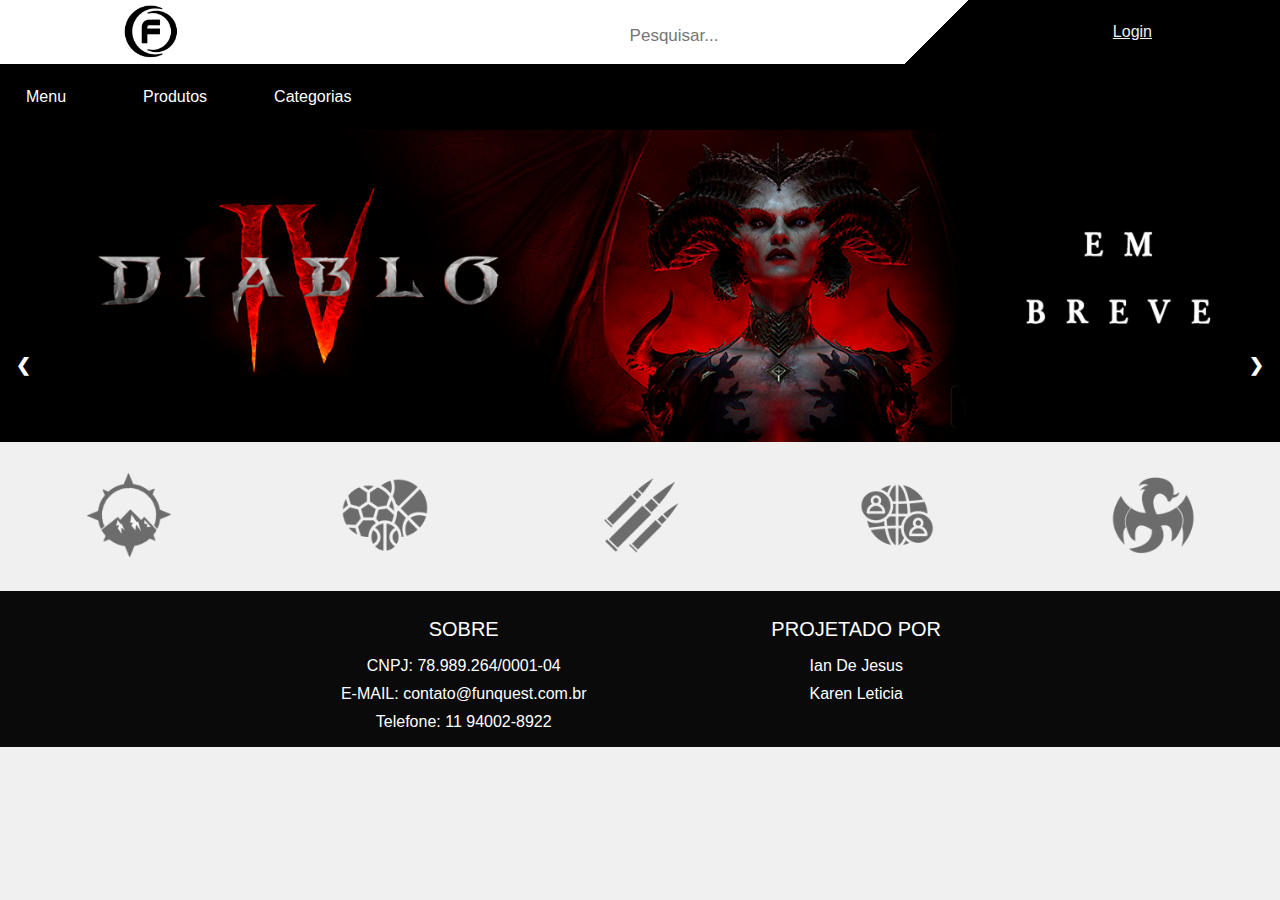
<file: webstoreDSM-main/index.html>
<!DOCTYPE html>
<html lang="PT-BR">
    <head>
        <title>T2 - FunQuest</title>
        <meta charset="UTF-8">
        <meta name="viewport" content="width=device-width", initial-scale="1">
        <link rel="stylesheet" href="CSS/index.css">
        <script src="JS/script.js"></script>
    </head>

    <body>
        <header class="header row">
            <div class="logo">
              <a href="index.html">
              <img src="img/funquest logo2.png">
              </a>
            </div>
            <input type="text" class="search-bar" placeholder="Pesquisar...">
            <div class="user">
             <a class="login" href="signin.html">Login</a>
            </div> 
        </header>

        <div class="top-nav">
            <nav class="navbar">
                <a href="index.html">Menu</a>
                <a href="produtos.html">Produtos</a>  
                <div class="dropdown">
                    <button onclick="myFunction()" class="dropbtn">Categorias</button>
                    <div id="myDropdown" class="dropdown-content">
                        <a href="adventure.html">Aventura</a>
                        <a href="esportes.html">Esportes</a>
                        <a href="fps.html">FPS</a>
                        <a href="mmo.html">MMO</a>
                        <a href="rpg.html">RPG</a>
                    </div>
                </div>
            </nav>
        </div>
        

        <div class="slideshow-container">


          <div class="mySlides fade">
            <img class="top-img" src="img/diablo.jpg" style="width:100%" alt="Counter Strike 2">
          </div>
          
          <div class="mySlides fade" style="display: none;">
            <img class="top-img" src="img/rdr2.jpg" style="width:100%" alt="Dota 2">
          </div>
          
          <div class="mySlides fade" style="display: none;">
            <img class="top-img" src="img/esportecapa.jpg" style="width:100%" alt="FC24">
          </div>

          <div class="mySlides fade" style="display: none;">
              <img class="top-img" src="img/fpscapa.jpg" style="width:100%" alt="Nier: Automata">
          </div>

          <div class="mySlides fade" style="display: none;">
              <img class="top-img" src="img/mmocapa.jpg" style="width:100%" alt="Nier: Automata">
          </div>
          
            <div class="mySlides fade" style="display: none;">
              <img class="top-img" src="img/rpgcapa.jpg" style="width:100%" alt="Nier: Automata">
            </div>  

          <div>
          <a class="prev" onclick="plusSlides(-1)">❮</a>
          <a class="next" onclick="plusSlides(1)">❯</a>
          
          </div>
          <br>
          
  


      <div class="bottombar">
            <a class="iconeimg" href="adventure.html">
            <img class="iconespace" src="img/adventure2.png">
            </a>

            <a class="iconeimg" href="esportes.html">
            <img class="iconespace" src="img/Esporte2.png">
            </a>

            <a class="iconeimg" href="fps.html">
            <img class="iconespace" src="img/FPS3.png">
            </a>

            <a class="iconeimg"  href="mmo.html">
            <img class="iconespace" src="img/MMO.png">
            </a>

            <a class="iconeimg" href="rpg.html">
            <img class="iconespace" src="img/RPG3.png">
            </a>
      </div>
      <footer>
        <div class="container-footer">
          <div class="row-footer">

            <div class="footer-col">
              <h4>Sobre</h4>
              <ul>
                <li>
                  CNPJ: 78.989.264/0001-04
                </li>
                <li>
                  E-MAIL: contato@funquest.com.br
                </li>
                <li>
                  Telefone: 11 94002-8922
                </li>
              </ul>
            </div>
            
            <div class="footer-col">
              <h4>projetado por</h4>
              <ul>
                <li>
                  <a href="#">Ian de Jesus</a>
                </li>
                <li>
                  <a href="https://www.linkedin.com/in/karen-leticia/">Karen Leticia</a>
                </li>
              </ul>
            </div>
        </div>
      </footer>

    </body>
</html>
</file>
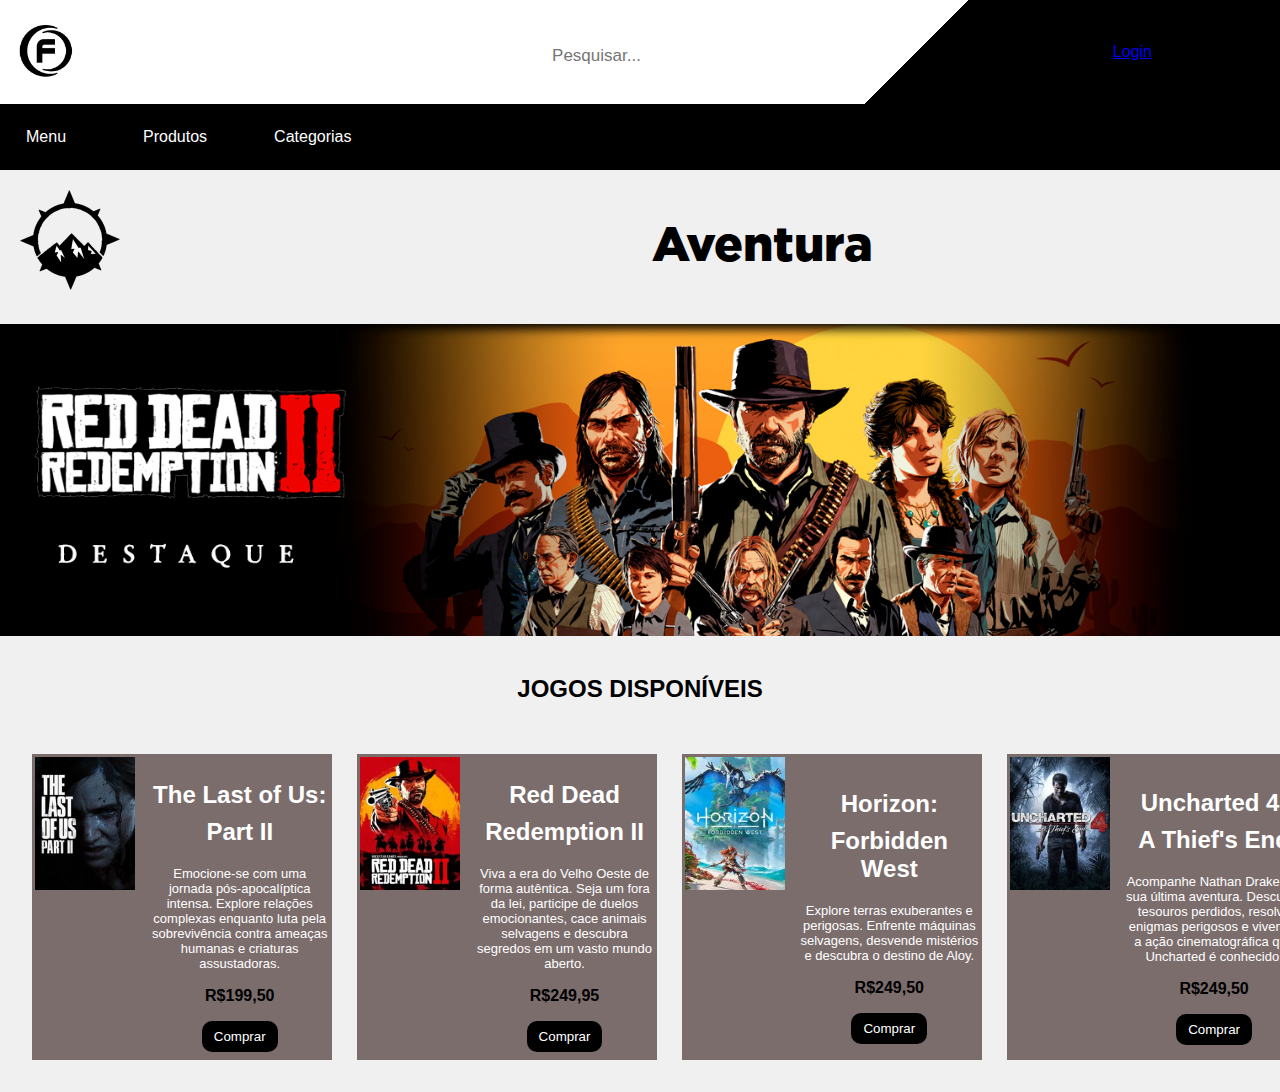
<file: webstoreDSM-main/adventure.html>
<!DOCTYPE html>
<html lang="PT-BR">
    <head>
        <title>T2 - FunQuest</title>
        <meta charset="UTF-8">
        <meta name="viewport" content="width=device-width", initial-scale="1">
        <link rel="stylesheet" href="CSS/category.css">
        <script src="JS/script.js"></script>
    </head>

    <body>
        <header class="header row">
            <div class="logo">
                <a href="index.html">
                    <img src="img/funquest logo2.png">
                    </a>
            </div>
            <input type="text" class="search-bar" placeholder="Pesquisar...">
            <div class="user">
                <a class="login" href="signin.html">Login</a>
               </div>
        </header>

        <div class="top-nav">
            <nav class="navbar">
                <a href="index.html">Menu</a>
                <a href="produtos.html">Produtos</a>
                <div class="dropdown">
                    <button onclick="myFunction()" class="dropbtn">Categorias</button>
                    <div id="myDropdown" class="dropdown-content">
                        <a href="adventure.html">Aventura</a>
                        <a href="esportes.html">Esportes</a>
                        <a href="fps.html">FPS</a>
                        <a href="mmo.html">MMO</a>
                        <a href="rpg.html">RPG</a>
                    </div>
                </div>
            </nav>
        </div>

        
        <div class="icon-bar">
            <div class="game2">
                <img class="icon-adventure" src="img/adventure2.png">
            </div>
            <p class="adv-text">Aventura</p>
        </div>
        
        <img class="draft" src="img/rdr2.jpg">

           
        <div class="contrast">
            <h2>JOGOS DISPONÍVEIS</h2>
            <br>
            <div class="container">
                <div class="item">
                    <div class="item-box">
                        <img class="game-img" src="img/tlou.jpg" alt="The Last of Us: Part II">
                            <div class="content">
                                <h2 class="margem">The Last of Us:</h2>
                                <h2>Part II</h2>
                                <p class="description">Emocione-se com uma jornada pós-apocalíptica intensa. Explore relações complexas enquanto luta pela sobrevivência contra ameaças humanas e criaturas assustadoras.</p>
                                <p class="price">R$199,50</p>
                                <button class="buy-button">Comprar</button>
                            </div>
                    </div>
                </div>
                <div class="item">
                    <div class="item-box">
                     <img class="game-img" src="img/rdr-2.jpg" alt="Red Dead Redemption 2">
                        <div class="content">
                            <h2 class="margem">Red Dead</h2>
                            <h2>Redemption II</h2>
                            <p class="description">Viva a era do Velho Oeste de forma autêntica. Seja um fora da lei, participe de duelos emocionantes, cace animais selvagens e descubra segredos em um vasto mundo aberto.</p>
                            <p class="price">R$249,95</p>
                            <button class="buy-button">Comprar</button>
                        </div>
                     </div>
                </div>
                <div class="item">
                    <div class="item-box">
                        <img class="game-img" src="img/horizon.jpg" alt="Horizon: Forbidden West">
                        <div class="content">
                            <h2 class="margem">Horizon:</h2>
                            <h2>Forbidden West</h2>
                            <p class="description">Explore terras exuberantes e perigosas. Enfrente máquinas selvagens, desvende mistérios e descubra o destino de Aloy.</p>
                            <p class="price">R$249,50</p>
                            <button class="buy-button">Comprar</button>
                        </div>
                    </div>
                </div>
                <div class="item">
                    <div class="item-box">
                        <img class="game-img" src="img/uncharted4.jpg" alt="Uncharted 4">
                            <div class="content">
                            <h2 class="margem">Uncharted 4:</h2>
                            <h2>A Thief's End</h2>
                            <p class="description">Acompanhe Nathan Drake em sua última aventura. Descubra tesouros perdidos, resolva enigmas perigosos e vivencie a ação cinematográfica que Uncharted é conhecido.</p>
                            <p class="price">R$249,50</p>
                            <button class="buy-button">Comprar</button>
                        </div>
                    </div>
                </div>    
                <div class="item">
                    <div class="item-box">
                        <img class="game-img" src="img/tombraider.jpg" alt="Shadow of the Tomb Raider">
                        <div class="content">
                            <h2 class="margem">Shadow of the</h2>
                            <h2>Tomb Raider</h2>
                            <p class="description">Junte-se a Lara Croft em sua jornada mais sombria. Explore tumbas perigosas, desvende segredos antigos e torne-se a sobrevivente definitiva nesta emocionante aventura.</p>
                            <p class="price">R$199,50</p>
                            <button class="buy-button">Comprar</button>
                        </div>
                    </div>
                </div>
        </div>
        
    </body>

</html>
</file>
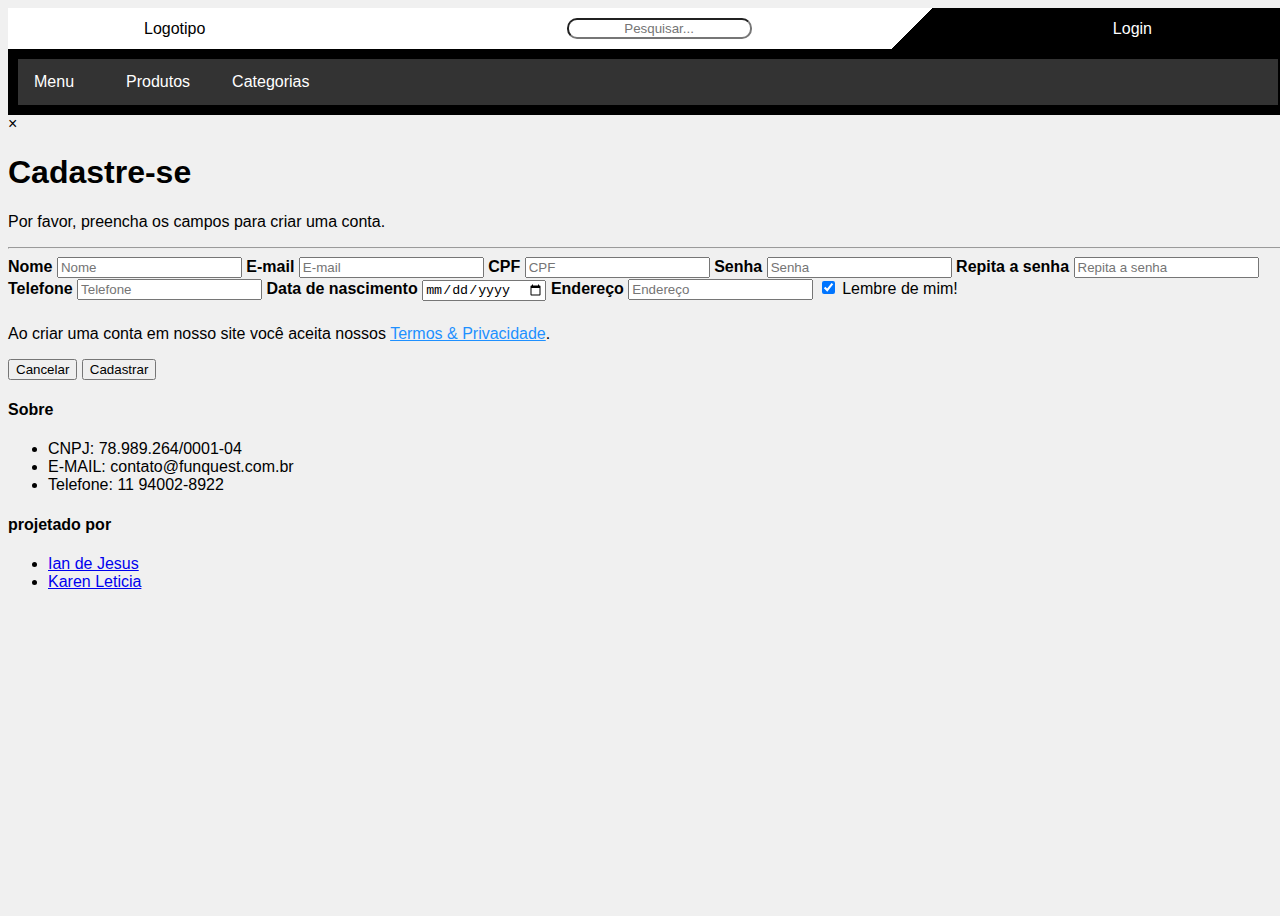
<file: webstoreDSM-main/cadastro.html>
<!DOCTYPE html>
<html lang="PT-BR">
    <head>
        <title>Cadastre-se</title>
        <meta charset="UTF-8">
        <meta name="viewport" content="width=device-width", initial-scale="1">
        <link rel="stylesheet" href="CSS/cadastro.css">
        <script src="JS/script.js"></script>
    </head>

    <body>
        <header class="header row">
            <div class="logo">Logotipo</div>
            <input type="text" class="search-bar" placeholder="Pesquisar...">
            <div class="user">Login</div> 
        </header>

        <div class="top-nav">
            <nav class="navbar">
                <a href="index.html">Menu</a>
                <a href="produtos.html">Produtos</a>
                <div class="dropdown">
                    <button onclick="myFunction()" class="dropbtn">Categorias</button>
                    <div id="myDropdown" class="dropdown-content">
                      <a href="adventure.html">Aventura</a>
                      <a href="esportes.html">Esportes</a>
                      <a href="fps.html">FPS</a>
                      <a href="mmo.html">MMO</a>
                      <a href="rpg.html">RPG</a>
                    </div>
                </div>
            </nav>
        </div>
        <div id="id01" class="modal">
          <span onclick="document.getElementById('id01').style.display='none'" class="close" title="Close Modal">&times;</span>
          <form class="modal-content" action="/action_page.php">
            <div class="container">
              <h1>Cadastre-se</h1>
              <p>Por favor, preencha os campos para criar uma conta.</p>
              <hr>
        
              <input type="hidden" name="action" value="register">
        
              <label for="nome"><b>Nome</b></label>
              <input type="text" placeholder="Nome" name="nome" required>
        
              <label for="email"><b>E-mail</b></label>
              <input type="email" placeholder="E-mail" name="email" required>
        
              <label for="cpf"><b>CPF</b></label>
              <input type="text" placeholder="CPF" name="cpf" required>
        
              <label for="senha"><b>Senha</b></label>
              <input type="password" placeholder="Senha" name="senha" required>
        
              <label for="senha-confirmacao"><b>Repita a senha</b></label>
              <input type="password" placeholder="Repita a senha" name="senha-confirmacao" required>
        
              <label for="telefone"><b>Telefone</b></label>
              <input type="tel" placeholder="Telefone" name="telefone" required>
        
              <label for="data-nascimento"><b>Data de nascimento</b></label>
              <input type="date" placeholder="Data de nascimento" name="data-nascimento">
        
              <label for="endereco"><b>Endereço</b></label>
              <input type="text" placeholder="Endereço" name="endereco">
        
              <label>
                <input type="checkbox" checked="checked" name="remember" style="margin-bottom:15px"> Lembre de mim!
              </label>
        
              <p>Ao criar uma conta em nosso site você aceita nossos <a href="#" style="color:dodgerblue">Termos & Privacidade</a>.</p>
        
              <div class="clearfix">
                <button type="button" onclick="document.getElementById('id01').style.display='none'" class="cancelbtn">Cancelar</button>
                <button type="submit" class="signupbtn">Cadastrar</button>
              </div>
            </div>
          </form>
        </div>
        <footer>
          <div class="container-footer">
            <div class="row-footer">
  
              <div class="footer-col">
                <h4>Sobre</h4>
                <ul>
                  <li>
                    CNPJ: 78.989.264/0001-04
                  </li>
                  <li>
                    E-MAIL: contato@funquest.com.br
                  </li>
                  <li>
                    Telefone: 11 94002-8922
                  </li>
                </ul>
              </div>
              
              <div class="footer-col">
                <h4>projetado por</h4>
                <ul>
                  <li>
                    <a href="#">Ian de Jesus</a>
                  </li>
                  <li>
                    <a href="https://www.linkedin.com/in/karen-leticia/">Karen Leticia</a>
                  </li>
                </ul>
              </div>
          </div>
        </footer>


    </body>
</html>
</file>
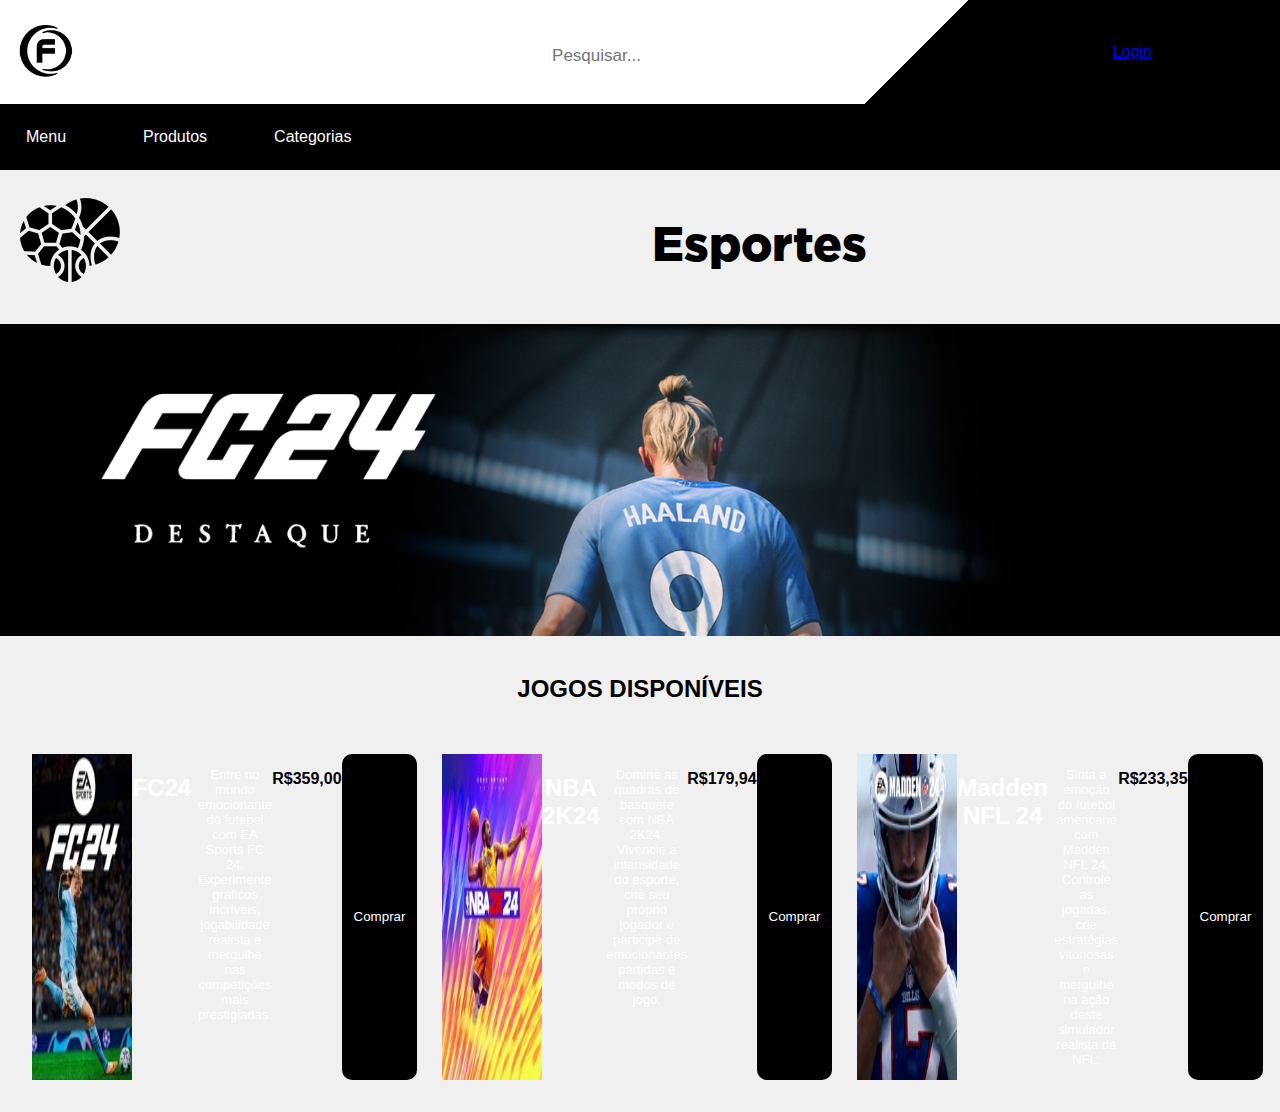
<file: webstoreDSM-main/esportes.html>
<!DOCTYPE html>
<html lang="PT-BR">
    <head>
        <title>T2 - FunQuest</title>
        <meta charset="UTF-8">
        <meta name="viewport" content="width=device-width", initial-scale="1">
        <link rel="stylesheet" href="CSS/category.css">
        <script src="JS/script.js"></script>
    </head>

    <body>
        <header class="header row">
            <div class="logo">
                <a href="index.html">
                    <img src="img/funquest logo2.png">
                    </a>
            </div>
            <input type="text" class="search-bar" placeholder="Pesquisar...">
            <div class="user">
                <a class="login" href="signin.html">Login</a>
               </div>
        </header>

        <div class="top-nav">
            <nav class="navbar">
                <a href="index.html">Menu</a>
                <a href="produtos.html">Produtos</a>
                <div class="dropdown">
                    <button onclick="myFunction()" class="dropbtn">Categorias</button>
                    <div id="myDropdown" class="dropdown-content">
                        <a href="adventure.html">Aventura</a>
                        <a href="esportes.html">Esportes</a>
                        <a href="fps.html">FPS</a>
                        <a href="mmo.html">MMO</a>
                        <a href="rpg.html">RPG</a>
                    </div>
                </div>
            </nav>
        </div>

        
        <div class="icon-bar">
            <div class="game2">
                <img class="icon-adventure" src="img/Esporte2.png">
            </div>
            <p class="adv-text">Esportes</p>
        </div>
        
        <img class="draft" src="img/esportecapa.jpg" alt="FC24">

           
        <div class="contrast">
            <h2>JOGOS DISPONÍVEIS</h2>
            <br>
            <div class="container">
                <div class="item">
                  <img src="img/dc24-buy.jpg" alt="EA Sports FC 24">
                  <h2 class="margem">FC24</h2>
                  <h2 class="invisible">.</h2>
                  <p class="description">Entre no mundo emocionante do futebol com EA Sports FC 24. Experimente gráficos incríveis, jogabilidade realista e mergulhe nas competições mais prestigiadas.</p>
                  <p class="price">R$359,00</p>
                  <button class="buy-button">Comprar</button>
                </div>
              
                <div class="item">
                  <img src="img/nba2k24.jpg" alt="NBA 2K24">
                  <h2 class="margem">NBA 2K24</h2>
                  <h2 class="invisible">.</h2>
                  <p class="description">Domine as quadras de basquete com NBA 2K24. Vivencie a intensidade do esporte, crie seu próprio jogador e participe de emocionantes partidas e modos de jogo.</p>
                  <p class="price">R$179,94</p>
                  <button class="buy-button">Comprar</button>
                </div>
              
                <div class="item">
                  <img src="img/NFL.jpg" alt="Madden NFL 24">
                  <h2 class="margem">Madden NFL 24</h2>
                  <h2 class="invisible">.</h2>
                  <p class="description">Sinta a emoção do futebol americano com Madden NFL 24. Controle as jogadas, crie estratégias vitoriosas e mergulhe na ação deste simulador realista da NFL.</p>
                  <p class="price">R$233,35</p>
                  <button class="buy-button">Comprar</button>
                </div>
              
                <div class="item">
                  <img src="img/f12023.jpg" alt="Fórmula 1: 2023">
                  <h2 class="margem">F1 2023</h2>
                  <h2 class="invisible">.</h2>
                  <p class="description">Acelere para a glória nas pistas de Fórmula 1: 2023. Experimente a velocidade, a tecnologia avançada dos carros e a competição feroz nesta simulação de corrida emocionante.</p>
                  <p class="price">R$359,00</p>
                  <button class="buy-button">Comprar</button>
                </div>

                <div class="item">
                    <img src="img/wwe.jpg" alt="WWE 2023">
                    <h2 class="margem">WWE 2023</h2>
                    <h2 class="invisible">.</h2>
                    <p class="description">Entre no ringue com WWE 2023. Viva a intensidade da luta livre profissional, crie seu próprio lutador e participe de eventos espetaculares repletos de ação.</p>
                    <p class="price">R$174,95</p>
                    <button class="buy-button">Comprar</button>
                  </div>
            </div>
        </div>
        

    </body>

</html>
</file>
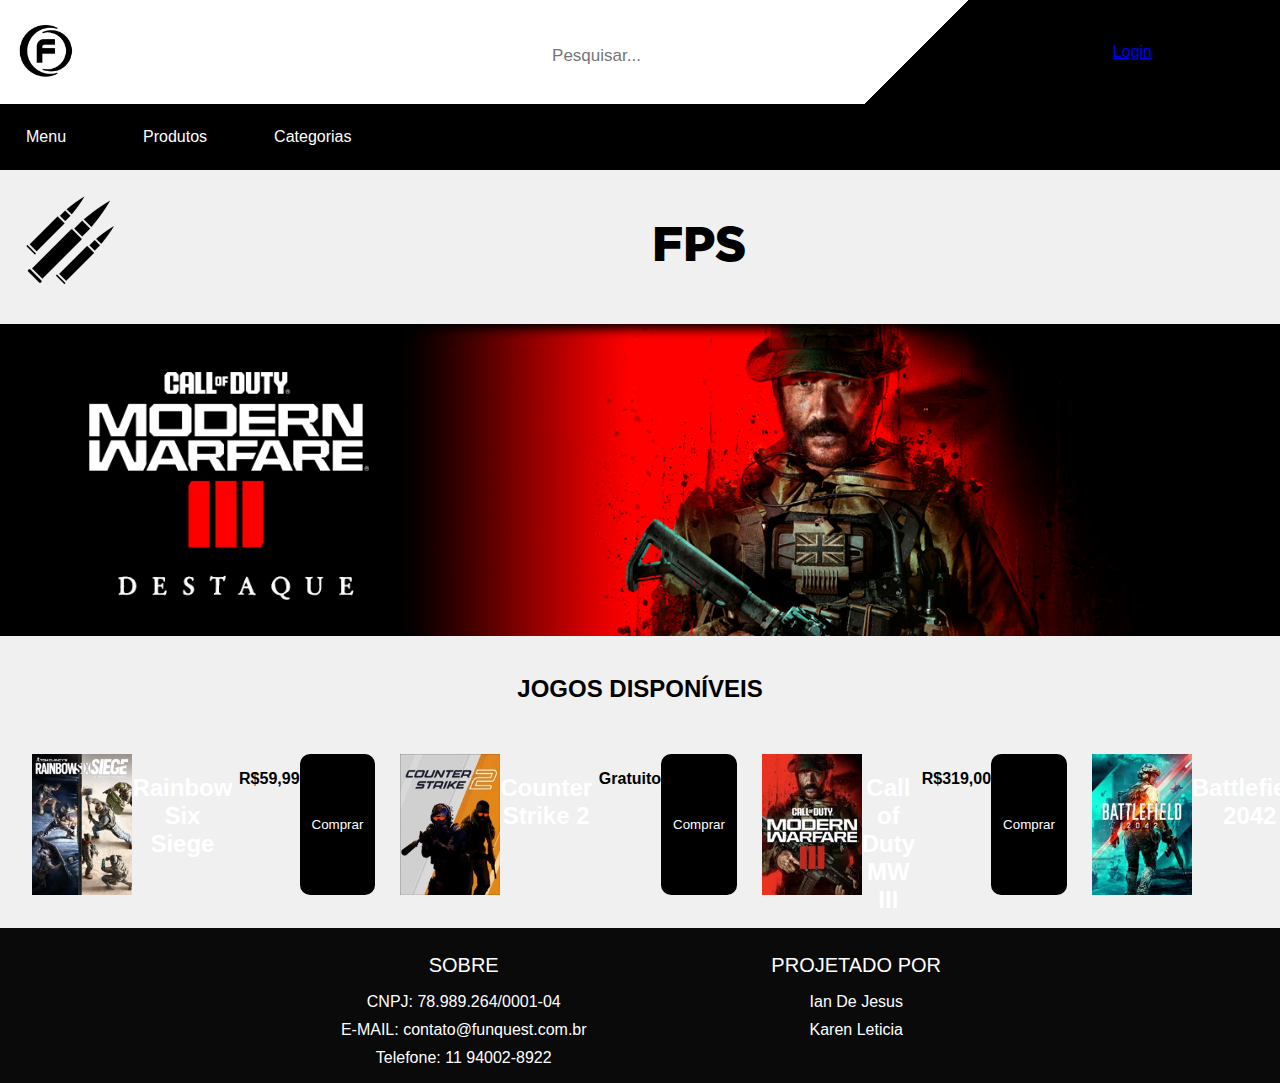
<file: webstoreDSM-main/fps.html>
<!DOCTYPE html>
<html lang="PT-BR">
    <head>
        <title>T2 - FunQuest</title>
        <meta charset="UTF-8">
        <meta name="viewport" content="width=device-width", initial-scale="1">
        <link rel="stylesheet" href="CSS/category.css">
        <script src="JS/script.js"></script>
    </head>

    <body>
        <header class="header row">
            <div class="logo">
                <a href="index.html">
                    <img src="img/funquest logo2.png">
                </a>
            </div>
            <input type="text" class="search-bar" placeholder="Pesquisar...">
            <div class="user">
                <a class="login" href="signin.html">Login</a>
               </div>
        </header>

        <div class="top-nav">
            <nav class="navbar">
                <a href="index.html">Menu</a>
                <a href="produtos.html">Produtos</a>
                <div class="dropdown">
                    <button onclick="myFunction()" class="dropbtn">Categorias</button>
                    <div id="myDropdown" class="dropdown-content">
                        <a href="adventure.html">Aventura</a>
                        <a href="esportes.html">Esportes</a>
                        <a href="fps.html">FPS</a>
                        <a href="mmo.html">MMO</a>
                        <a href="rpg.html">RPG</a>
                    </div>
                </div>
            </nav>
        </div>

        
        <div class="icon-bar">
            <div class="game2">
                <img class="icon-adventure" src="img/FPS3.png">
            </div>
            <p class="adv-text">FPS</p>
        </div>
        
        <img class="draft" src="img/fpscapa.jpg" alt="COUNTER STRIKE 2">

           
        <div class="contrast">
            <h2>JOGOS DISPONÍVEIS</h2>
            <br>
            <div class="container">
                <div class="item">
                  <img src="img/r6.jpg" alt="Rainbow Six Siege">
                  <h2 class="margem">Rainbow Six Siege</h2>
                  <h2 class="invisible">.</h2>
                  <p class="price">R$59,99</p>
                  <button class="buy-button">Comprar</button>
                </div>
              
                <div class="item">
                  <img src="img/CS2-BUY.JPG" alt="counter-Strike 2">
                  <h2 class="margem">Counter Strike 2</h2>
                  <H2 class="invisible">.</H2>
                  <p class="price">Gratuito</p>
                  <button class="buy-button">Comprar</button>
                </div>
              
                <div class="item">
                  <img src="img/mw3.jpg" alt="Call of Duty - Modern Warfare II">
                  <h2 class="margem">Call of Duty MW III</h2>
                  <h2 class="invisible">.</h2>
                  <p class="price">R$319,00</p>
                  <button class="buy-button">Comprar</button>
                </div>
              
                <div class="item">
                  <img src="img/bf2.jpg" alt="Battlefield 2042">
                  <h2 class="margem">Battlefield 2042</h2>
                  <h2 class="invisible">.</h2>
                  <p class="price">R$249,00</p>
                  <button class="buy-button">Comprar</button>
                </div>

                <div class="item">
                    <img src="img/readyornot.jpg" alt="Ready or Not">
                    <h2 class="margem">Ready or Not</h2>
                    <h2 class="invisible">.</h2>
                    <p class="price">R$89,99</p>
                    <button class="buy-button">Comprar</button>
                  </div>
            </div>
        </div>
        <footer>
            <div class="container-footer">
              <div class="row-footer">
    
                <div class="footer-col">
                  <h4>Sobre</h4>
                  <ul>
                    <li>
                      CNPJ: 78.989.264/0001-04
                    </li>
                    <li>
                      E-MAIL: contato@funquest.com.br
                    </li>
                    <li>
                      Telefone: 11 94002-8922
                    </li>
                  </ul>
                </div>
                
                <div class="footer-col">
                  <h4>projetado por</h4>
                  <ul>
                    <li>
                      <a href="#">Ian de Jesus</a>
                    </li>
                    <li>
                      <a href="https://www.linkedin.com/in/karen-leticia/">Karen Leticia</a>
                    </li>
                  </ul>
                </div>
            </div>
          </footer>

    </body>

</html>
</file>
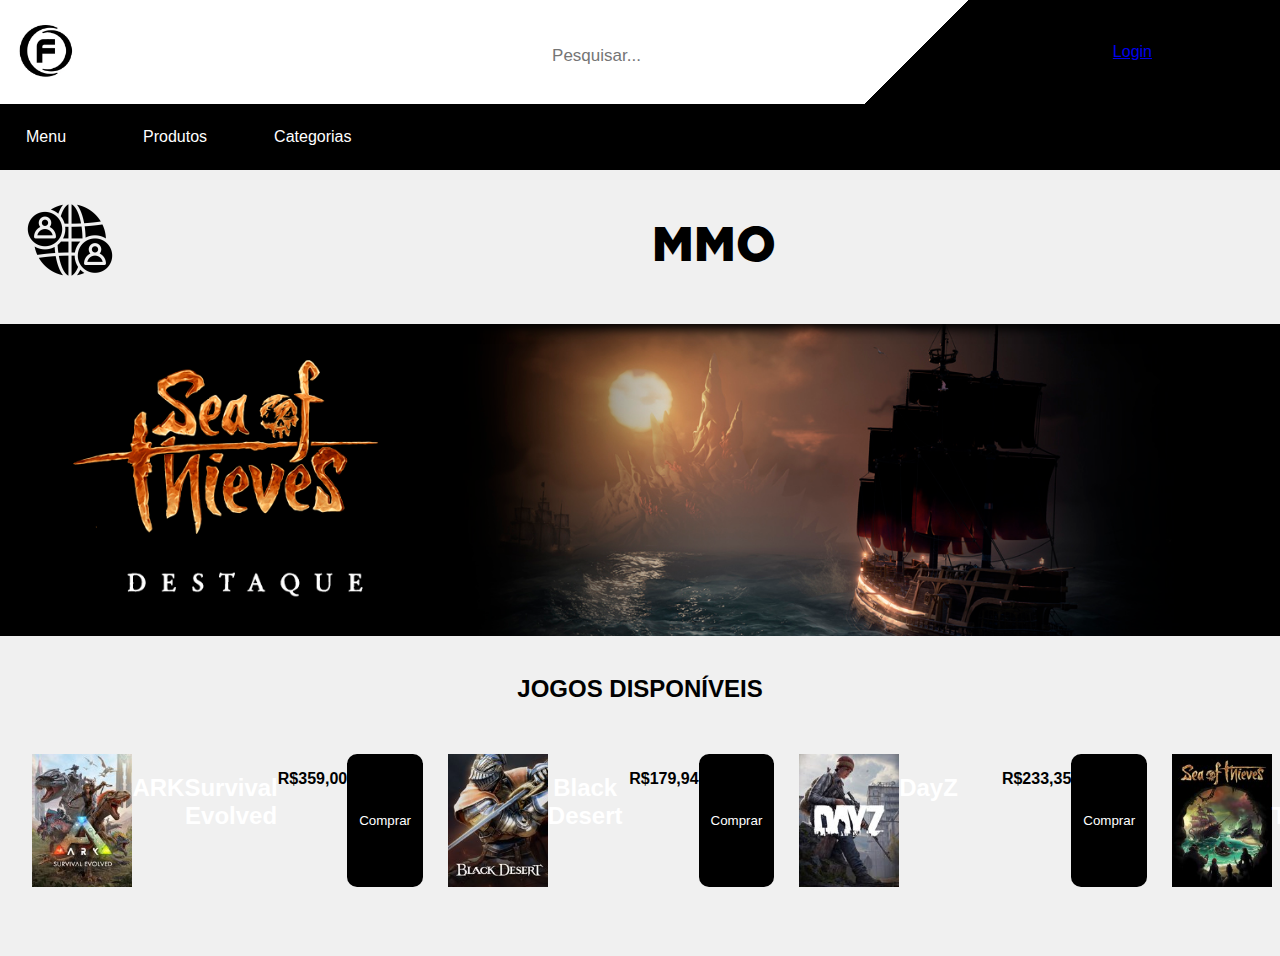
<file: webstoreDSM-main/mmo.html>
<!DOCTYPE html>
<html lang="PT-BR">
    <head>
        <title>T2 - FunQuest</title>
        <meta charset="UTF-8">
        <meta name="viewport" content="width=device-width", initial-scale="1">
        <link rel="stylesheet" href="CSS/category.css">
        <script src="JS/script.js"></script>
    </head>

    <body>
        <header class="header row">
            <div class="logo">
                <a href="index.html">
                    <img src="img/funquest logo2.png">
                    </a>
            </div>
            <input type="text" class="search-bar" placeholder="Pesquisar...">
            <div class="user">
                <a class="login" href="signin.html">Login</a>
               </div>
        </header>

        <div class="top-nav">
            <nav class="navbar">
                <a href="index.html">Menu</a>
                <a href="produtos.html">Produtos</a>
                <div class="dropdown">
                    <button onclick="myFunction()" class="dropbtn">Categorias</button>
                    <div id="myDropdown" class="dropdown-content">
                        <a href="adventure.html">Aventura</a>
                        <a href="esportes.html">Esportes</a>
                        <a href="fps.html">FPS</a>
                        <a href="mmo.html">MMO</a>
                        <a href="rpg.html">RPG</a>
                    </div>
                </div>
            </nav>
        </div>

        
        <div class="icon-bar">
            <div class="game2">
                <img class="icon-adventure" src="img/MMO.png">
            </div>
            <p class="adv-text">MMO</p>
        </div>
        
        <img class="draft" src="img/mmocapa.jpg" alt="FC24">

           
        <div class="contrast">
            <h2>JOGOS DISPONÍVEIS</h2>
            <br>
            <div class="container">
                <div class="item">
                  <img src="img/ark.png" alt="EA Sports FC 24">
                  <h2 class="margem">ARK</h2>
                  <h2>Survival Evolved</h2>
                  <p class="price">R$359,00</p>
                  <button class="buy-button">Comprar</button>
                </div>
              
                <div class="item">
                  <img src="img/bd.jpg" alt="NBA 2K24">
                  <h2 class="margem">Black Desert</h2>
                  <h2 class="invisible">.</h2>
                  <p class="price">R$179,94</p>
                  <button class="buy-button">Comprar</button>
                </div>
              
                <div class="item">
                  <img src="img/dayz.jpg" alt="Madden NFL 24">
                  <h2 class="margem">DayZ</h2>
                  <h2 class="invisible">Sim</h2>
                  <p class="price">R$233,35</p>
                  <button class="buy-button">Comprar</button>
                </div>
              
                <div class="item">
                  <img src="img/st.jpg" alt="Fórmula 1: 2023">
                  <h2 class="margem">Sea of Thieves</h2>
                  <h2 class="invisible">.</h2>
                  <p class="price">R$359,00</p>
                  <button class="buy-button">Comprar</button>
                </div>

                <div class="item">
                    <img src="img/ti.jpg" alt="WWE 2023">
                    <h2 class="margem">The Isle</h2>
                    <h2 class="invisible">.</h2>
                    <p class="price">R$174,95</p>
                    <button class="buy-button">Comprar</button>
                  </div>
            </div>
        </div>
        <br>
        <br>

    </body>

</html>
</file>
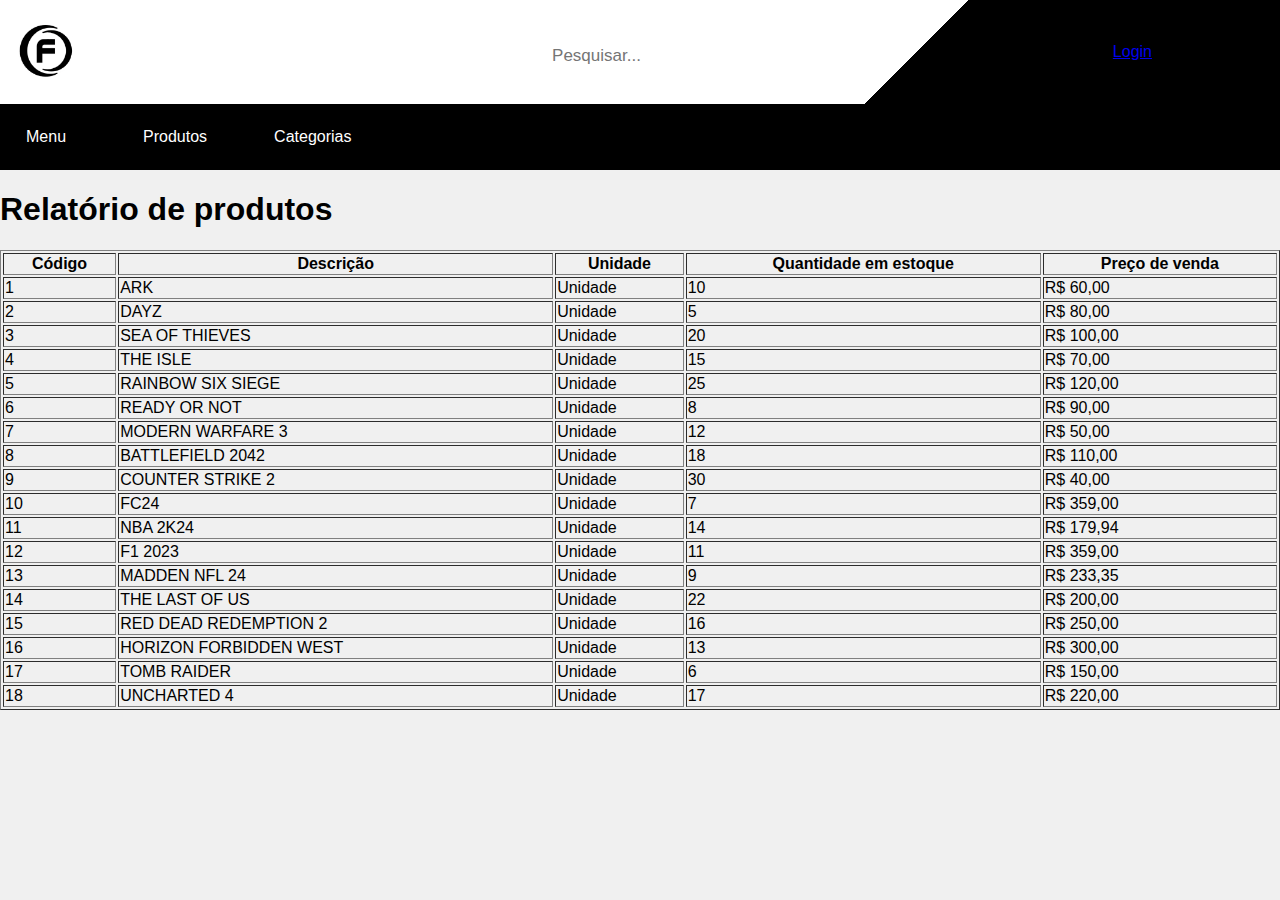
<file: webstoreDSM-main/produtos.html>
<!DOCTYPE html>
<html lang="pt-br">
    <head>
        <title>T2 - FunQuest</title>
        <meta charset="UTF-8">
        <meta name="viewport" content="width=device-width", initial-scale="1">
        <link rel="stylesheet" href="CSS/category.css">
        <script src="JS/script.js"></script>
    </head>

    <body>
        <header class="header row">
            <div class="logo">
                <a href="index.html">
                    <img src="img/funquest logo2.png">
                    </a>
            </div>
            <input type="text" class="search-bar" placeholder="Pesquisar...">
            <div class="user">
                <a class="login" href="signin.html">Login</a>
               </div>
        </header>

        <div class="top-nav">
            <nav class="navbar">
                <a href="index.html">Menu</a>
                <a href="produtos.html">Produtos</a>
                <div class="dropdown">
                    <button onclick="myFunction()" class="dropbtn">Categorias</button>
                    <div id="myDropdown" class="dropdown-content">
                        <a href="adventure.html">Aventura</a>
                        <a href="esportes.html">Esportes</a>
                        <a href="fps.html">FPS</a>
                        <a href="mmo.html">MMO</a>
                        <a href="rpg.html">RPG</a>
                    </div>
                </div>
            </nav>
        </div>
</head>
<body>
    <h1>Relatório de produtos</h1>
    <table border="1">
        <thead>
            <tr>
                <th>Código</th>
                <th>Descrição</th>
                <th>Unidade</th>
                <th>Quantidade em estoque</th>
                <th>Preço de venda</th>
            </tr>
        </thead>
        <tbody>
            <tr>
                <td>1</td>
                <td>ARK</td>
                <td>Unidade</td>
                <td>10</td>
                <td>R$ 60,00</td>
            </tr>
            <tr>
                <td>2</td>
                <td>DAYZ</td>
                <td>Unidade</td>
                <td>5</td>
                <td>R$ 80,00</td>
            </tr>
            <tr>
                <td>3</td>
                <td>SEA OF THIEVES</td>
                <td>Unidade</td>
                <td>20</td>
                <td>R$ 100,00</td>
            </tr>
            <tr>
                <td>4</td>
                <td>THE ISLE</td>
                <td>Unidade</td>
                <td>15</td>
                <td>R$ 70,00</td>
            </tr>
            <tr>
                <td>5</td>
                <td>RAINBOW SIX SIEGE</td>
                <td>Unidade</td>
                <td>25</td>
                <td>R$ 120,00</td>
            </tr>
            <tr>
                <td>6</td>
                <td>READY OR NOT</td>
                <td>Unidade</td>
                <td>8</td>
                <td>R$ 90,00</td>
            </tr>
            <tr>
                <td>7</td>
                <td>MODERN WARFARE 3</td>
                <td>Unidade</td>
                <td>12</td>
                <td>R$ 50,00</td>
            </tr>
            <tr>
                <td>8</td>
                <td>BATTLEFIELD 2042</td>
                <td>Unidade</td>
                <td>18</td>
                <td>R$ 110,00</td>
            </tr>
            <tr>
                <td>9</td>
                <td>COUNTER STRIKE 2</td>
                <td>Unidade</td>
                <td>30</td>
                <td>R$ 40,00</td>
            </tr>
            <tr>
                <td>10</td>
                <td>FC24</td>
                <td>Unidade</td>
                <td>7</td>
                <td>R$ 359,00</td>
            </tr>
            <tr>
                <td>11</td>
                <td>NBA 2K24</td>
                <td>Unidade</td>
                <td>14</td>
                <td>R$ 179,94</td>
            </tr>
            <tr>
                <td>12</td>
                <td>F1 2023</td>
                <td>Unidade</td>
                <td>11</td>
                <td>R$ 359,00</td>
            </tr>
            <tr>
                <td>13</td>
                <td>MADDEN NFL 24</td>
                <td>Unidade</td>
                <td>9</td>
                <td>R$ 233,35</td>
            </tr>
            <tr>
                <td>14</td>
                <td>THE LAST OF US</td>
                <td>Unidade</td>
                <td>22</td>
                <td>R$ 200,00</td>
            </tr>
            <tr>
                <td>15</td>
                <td>RED DEAD REDEMPTION 2</td>
                <td>Unidade</td>
                <td>16</td>
                <td>R$ 250,00</td>
            </tr>
            <tr>
                <td>16</td>
                <td>HORIZON FORBIDDEN WEST</td>
                <td>Unidade</td>
                <td>13</td>
                <td>R$ 300,00</td>
            </tr>
            <tr>
                <td>17</td>
                <td>TOMB RAIDER</td>
                <td>Unidade</td>
                <td>6</td>
                <td>R$ 150,00</td>
            </tr>
            <tr>
                <td>18</td>
                <td>UNCHARTED 4</td>
                <td>Unidade</td>
                <td>17</td>
                <td>R$ 220,00</td>
            </tr>
            <!-- Adicione mais produtos conforme necessário -->
        </tbody>
    </table>
</body>
</html>
</file>
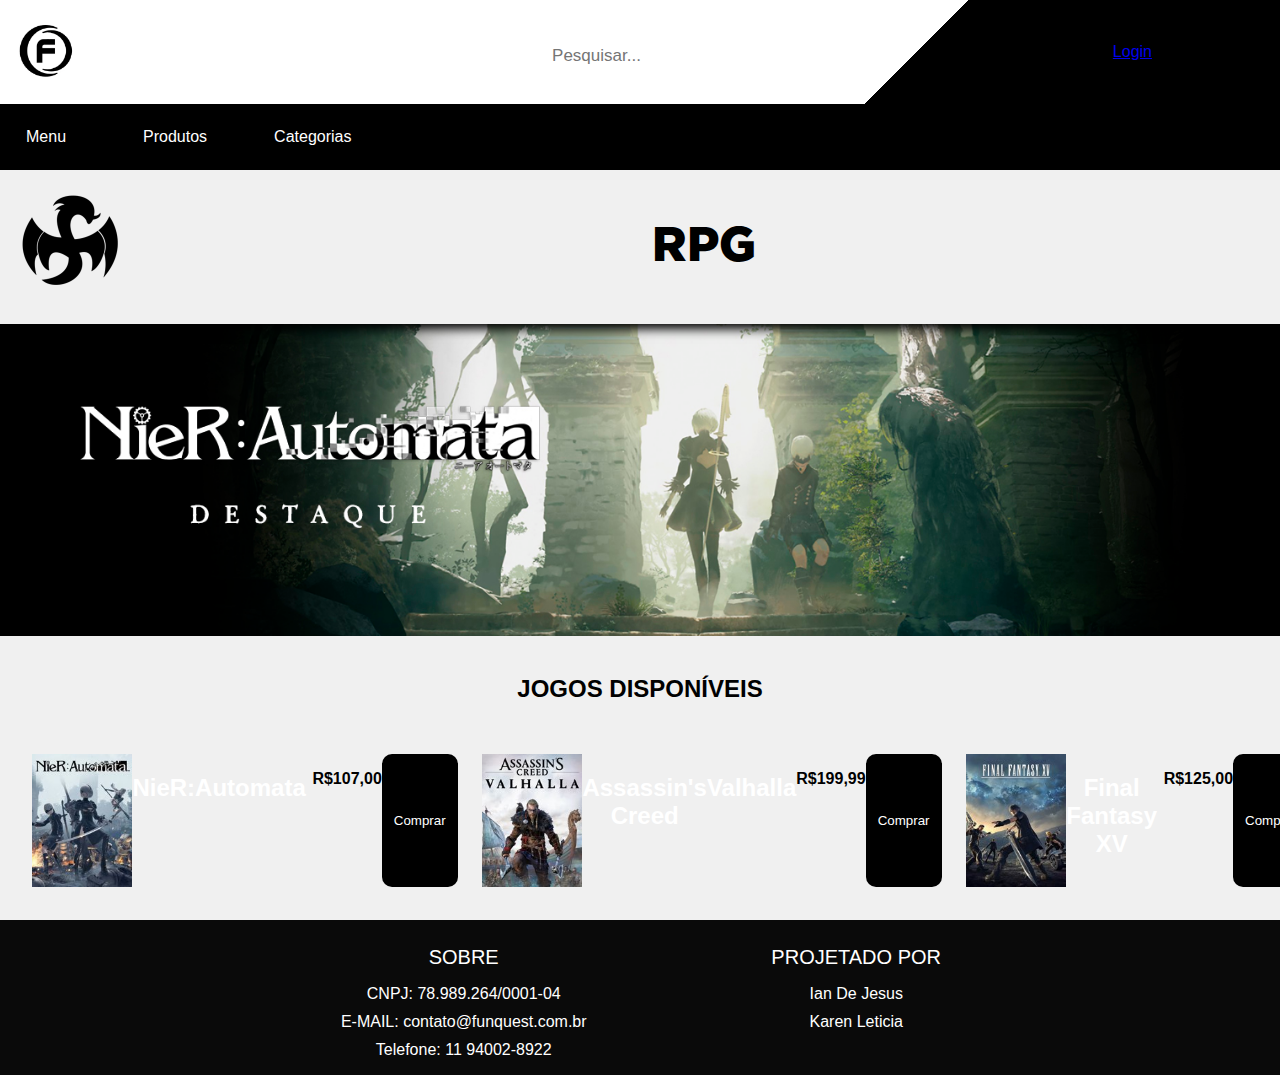
<file: webstoreDSM-main/rpg.html>
<!DOCTYPE html>
<html lang="PT-BR">
    <head>
        <title>T2 - FunQuest</title>
        <meta charset="UTF-8">
        <meta name="viewport" content="width=device-width", initial-scale="1">
        <link rel="stylesheet" href="CSS/category.css">
        <script src="JS/script.js"></script>
    </head>

    <body>
        <header class="header row">
            <div class="logo">
                <a href="index.html">
                    <img src="img/funquest logo2.png">
                    </a>
            </div>
            <input type="text" class="search-bar" placeholder="Pesquisar...">
            <div class="user">
                <a class="login" href="signin.html">Login</a>
               </div> 
        </header>

        <div class="top-nav">
            <nav class="navbar">
                <a href="index.html">Menu</a>
                <a href="produtos.html">Produtos</a>
                <div class="dropdown">
                    <button onclick="myFunction()" class="dropbtn">Categorias</button>
                    <div id="myDropdown" class="dropdown-content">
                        <a href="adventure.html">Aventura</a>
                        <a href="esportes.html">Esportes</a>
                        <a href="fps.html">FPS</a>
                        <a href="mmo.html">MMO</a>
                        <a href="rpg.html">RPG</a>
                    </div>
                </div>
            </nav>
        </div>
        
        <div class="icon-bar">
            <div class="game2">
                <img class="icon-adventure" src="img/RPG3.png">
            </div>
            <p class="adv-text">RPG</p>
        </div>
        
        <img class="draft" src="img/rpgcapa.jpg" alt="FC24">

           
        <div class="contrast">
            <h2>JOGOS DISPONÍVEIS</h2>
            <br>
            <div class="container">
                <div class="item">
                  <img src="img/automata.jpg" alt="EA Sports FC 24">
                  <h2 class="margem">NieR:Automata</h2>
                  <h2 class="invisible">.</h2>
                  <p class="price">R$107,00</p>
                  <button class="buy-button">Comprar</button>
                </div>
              
                <div class="item">
                  <img src="img/valhalla.jpg" alt="NBA 2K24">
                  <h2 class="margem">Assassin's Creed</h2>
                  <H2>Valhalla</H2>
                  <p class="price">R$199,99</p>
                  <button class="buy-button">Comprar</button>
                </div>
              
                <div class="item">
                  <img src="img/ffxv.jpg" alt="Madden NFL 24">
                  <h2 class="margem">Final Fantasy XV</h2>
                  <h2 class="invisible">.</h2>
                  <p class="price">R$125,00</p>
                  <button class="buy-button">Comprar</button>
                </div>
              
                <div class="item">
                  <img src="img/er.jpg" alt="Fórmula 1: 2023">
                  <h2 class="margem">Elden Ring</h2>
                  <h2 class="invisible">.</h2>
                  <p class="price">R$229,90</p>
                  <button class="buy-button">Comprar</button>
                </div>

                <div class="item">
                    <img src="img/tw3.jpg" alt="WWE 2023">
                    <h2 class="margem">The Witcher 3</h2>
                    <h2>Wild Hunter</h2>
                    <p class="price">R$129,99</p>
                    <button class="buy-button">Comprar</button>
                  </div>
            </div>
        </div>
        <footer>
            <div class="container-footer">
              <div class="row-footer">
    
                <div class="footer-col">
                  <h4>Sobre</h4>
                  <ul>
                    <li>
                      CNPJ: 78.989.264/0001-04
                    </li>
                    <li>
                      E-MAIL: contato@funquest.com.br
                    </li>
                    <li>
                      Telefone: 11 94002-8922
                    </li>
                  </ul>
                </div>
                
                <div class="footer-col">
                  <h4>projetado por</h4>
                  <ul>
                    <li>
                      <a href="#">Ian de Jesus</a>
                    </li>
                    <li>
                      <a href="https://www.linkedin.com/in/karen-leticia/">Karen Leticia</a>
                    </li>
                  </ul>
                </div>
            </div>
          </footer>

    </body>

</html>
</file>
<file: webstoreDSM-main/CSS/index.css>
body {
    font-family: Arial, sans-serif;
    background-color: #f0f0f0;
    height: 100vh;
    width: 100vw;
    margin: 0%;
   
}

.home_page_content_title{
    font-family: "Motiva Sans", Sans-serif;
    font-size: 14px;
    font-weight: bold;
    text-transform: uppercase;
    color: black;
    margin: 0 0 10px;
    letter-spacing: 0.03em;
    padding-top: 2px;
}

.top-img{
  border-radius: 0px;
  box-shadow: #000000;
}



.slideshow-container {
  max-width: 100%;
  position: relative;
 
}



.prev, .next {
  cursor: pointer;
  position: absolute;
  top: 50%;
  width: auto;
  padding: 16px;
  margin-top: -100px;
  color: white;
  font-weight: bold;
  font-size: 18px;
  transition: 0.6s ease;
  border-radius: 0px 3px 3px 0px;
  user-select: none;
}


@media screen and (max-width: 768px) {
.prev, .next{
  margin-top: -80px;
}
}

.next {
  right: 0;
  
}

/* On hover, add a black background color with a little bit see-through */
.prev:hover, .next:hover {
  background-color: rgba(0,0,0,0.8);
}

/* Caption text */
.text {
  color: #f2f2f2;
  font-size: 15px;
  padding: 8px 12px;
  position: absolute;
  bottom: 8px;
  width: 100%;
  text-align: center;
}

.dot {
  cursor: pointer;
  height: 15px;
  width: 15px;
  background-color: #bbb;
  border-radius: 50%;
  display: inline-block;
  transition: background-color 0.6s ease;
}

.active, .dot:hover {
  background-color: #717171;
}

.fade {
  animation-name: fade;
  animation-duration: 1.5s;
}

@keyframes fade {
  from {opacity: .4} 
  to {opacity: 1}
}

.header {
    background-color: #000000;
    background: linear-gradient(135deg , white 70%, black 30%);
    color: #fff;
    display: flex;
    justify-content: space-between;
    align-items: center;
    margin-bottom: -70px;
    margin-top: -70px;
}

@media screen and (max-width: 500px) {
  .header a {
    float: none;
    display: block;
    text-align: left;
  }
  .header-right {
    float: none;
  }
}

.header .column {
    flex: 1;
    text-align: center;
}

.search-bar{
    border-radius: 10px;
    background-color: #ffffff;
    text-align: center;
    float: right;
    padding: 6px;
    border: none;
    margin-top: 8px;
    margin-right: 16px;
    font-size: 17px;
}

@media screen and (max-width: 600px) {
  .search-bar {
    float: none;
    display: block;
    text-align: left;
    width: 35%;
    margin: 0;
    padding: 14px;
    margin-left: -15%;
  }
 input[type=text] {
    border: 1px solid #ccc;
  }
}

/* Estilização da barra de navegação superior */
.top-nav {
    background-color: #000000;
    color: #fff;
    padding: 10px;
    flex-direction: column;
    display: flex;
}

.top-nav a {
    text-decoration: none;
    color: #fff;
    margin-right: 5vh;
    vertical-align: top;
}

.navbar {
    overflow: hidden;
    background-color: #000000;
    font-family: Arial, Helvetica, sans-serif;
  }

  .navbar a.active{
    background-color: #ddd;
  }

  
  .navbar a {
    float: left;
    font-size: 16px;
    color: white;
    text-align: center;
    padding: 14px 16px;
    text-decoration: none;
  }

  .navbar a:hover{
    background-color: #ddd;
    color: #000000;
  }


.dropbtn{
    margin-top: 15%;
    background-color: #000000;
    color: white;
    font-size: 16px;
    border: none;
    cursor: pointer;
}


.dropdown {
    float: left;
    overflow: hidden;
  }

  
  .dropdown {
    cursor: pointer;
    font-size: 16px;  
    border: none;
    outline: none;
    color: white;
    background-color: inherit;
    font-family: inherit;
    margin: 0;
  }

  
  .dropdown-content {
    display: none;
    position: absolute;
    background-color: #f9f9f9;
    min-width: 160px;
    box-shadow: 0px 8px 16px 0px rgba(0,0,0,0.2);
    z-index: 1;
  }
  
  .dropdown-content a {
    float: none;
    color: black;
    padding: 12px 16px;
    text-decoration: none;
    display: block;
    text-align: left;
  }
  
  .dropdown-content a:hover {
    background-color: #ddd;
  }

  
  .show {
    display: block;
  }


  .bottombar {
    display: flex;
    box-shadow: 0px 0px 10px;
    min-height: 17vh;
    max-height: 22vh;
    margin-top: -2%;
}


@media screen and (max-width: 768px) {
  .bottombar {
    min-height: 10vh;
    max-height: 22vh;
    margin-top: -4.6%;

  }
}

.iconeimg {
    display: flex;
    align-items: center;
    justify-content: space-around;
    flex: 1;
}

.iconespace {
    opacity: 55%;
    flex: 0 0 auto; /* As imagens não devem crescer ou encolher */
    width: 5%; /* Ajuste a largura conforme necessário para o redimensionamento proporcional */
    transition: opacity 2s;
    cursor: pointer;
    scale: 6.5;
}



.iconespace:hover {
  opacity: 100%;
}


.logo{
    margin-left: 4%;
    color: #000000;
    cursor: pointer;
    scale: 0.3;
      
}

@media screen and ( max-width: 768px){ 
  .logo{ 
    margin-left: -9%;

  }
}

.user{
    text-align: right;
    margin-right: 10%;
    z-index: 1;
    cursor: pointer;
    
    

}

.login{
  color: #f0f0f0;
}



@media screen and ( max-width: 768px){ 
  .user{ 
    margin-right: 6%;

  }
}

footer {
  background-color: rgb(10, 10, 10);
  text-align: center;
  left: 0;
  bottom: 0;
  width: 100%;
}

.container-footer {
  max-width: 1400px;
  padding: 0 4%;
  margin: auto;
}

.row-footer {
  display: flex;
  flex-wrap: wrap;
  justify-content: center; 
}

.footer-col {
  flex: 0 0 33.33%;
  padding: 0 15px;
  position: relative;
  box-sizing: border-box;
}

li q {
  color: aliceblue;
}

.footer-col h4 {
  font-size: 20px;
  color: white;
  margin-bottom: 0;
  font-weight: 500;
  position: relative;
  text-transform: uppercase;
  margin-left: 11%;
}

.footer-col ul {
  list-style: none;
  color: white;
}

.footer-col ul li {
  margin: 10px 0;
}

.footer-col ul li a {
  font-size: 16px;
  text-transform: capitalize;
  color: white;
  text-decoration: none;
  font-weight: 300;
  transition: all 0.3s ease;
}
</file>
<file: webstoreDSM-main/CSS/category.css>
@font-face {
  font-family: 'Open Sans';
  src: url('OpenSans-Regular.ttf') format('truetype');
}

@font-face {
  font-family: 'karen';
  src: url(../fonts/Gotham\ Black.otf);
}

body {
    font-family: Arial, sans-serif;
    background-color: #f0f0f0;
    margin: 0;
    padding: 0;
    display: flex;
    flex-direction: column;
    min-height: 100vh;
}

.header {
    background: linear-gradient(135deg, white 70%, black 30%);
    color: #fff;
    display: flex;
    justify-content: space-between;
    align-items: center;   
}

@media screen and (max-width: 500px) {
  .header a {
    float: none;
    display: block;
    text-align: left;
  }
  .header-right {
    float: none;
  }
}


.logo{
    
  margin-left: -0.3%;
   color: #000000;
   cursor: pointer;
   scale: 0.6;
   
   
}

@media screen and ( max-width: 768px){ 
 .logo{ 
   margin-left: -9%;

 }
}

.user {
    text-align: right;
    margin-right: 10%;
    z-index: 1;
    cursor: pointer;
}


@media screen and ( max-width: 768px){ 
  .user{ 
    margin-right: 6%;

  }
}

.search-bar{
  border-radius: 10px;
  background-color: #ffffff;
  text-align: center;
  float: right;
  padding: 6px;
  border: none;
  margin-top: 8px;
  margin-right: 16px;
  font-size: 17px;
}

@media screen and (max-width: 600px) {
.search-bar {
  float: none;
  display: block;
  text-align: left;
  width: 35%;
  margin: 0;
  padding: 14px;
  margin-left: -15%;
}
input[type=text] {
  border: 1px solid #ccc;
}
}

.top-nav {
    background-color: #000000;
    color: #fff;
    padding: 10px;
    display: flex;
    flex-direction: column;
}

.top-nav a {
    text-decoration: none;
    color: #fff;
    vertical-align: top;
    margin-right: 5vh;
}


.navbar {
    overflow: hidden;
    background-color: #000000;
    font-family: Arial, Helvetica, sans-serif;
  }
  
  .navbar a {
    float: left;
    font-size: 16px;
    color: white;
    text-align: center;
    padding: 14px 16px;
    text-decoration: none;
  }

  .navbar a:hover{
    background-color: #ddd;
    color: #000;
  }



.dropbtn{
    margin-top: 15%;
    background-color: #000000;
    color: white;
    font-size: 16px;
    border: none;
    cursor: pointer;
}

.dropdown {
    float:left;
    overflow: hidden;
  }
  
  .dropdown {
    cursor: pointer;
    font-size: 16px;  
    border: none;
    outline: none;
    color: white;
    background-color: inherit;
    font-family: inherit;
    margin: 0;
  }
  
  .dropdown-content {
    display: none;
    position: absolute;
    background-color: #f9f9f9;
    min-width: 160px;
    box-shadow: 0px 8px 16px 0px rgba(0,0,0,0.2);
    z-index: 1;
  }
  
  .dropdown-content a {
    float: none;
    color: black;
    padding: 12px 16px;
    text-decoration: none;
    display: block;
    text-align: left;
  }
  
  .dropdown-content a:hover {
    background-color: #ddd;
  }
  
  .show {
    display: block;
  }

.draft {display: flex;
    min-height: 100px;
    max-height: 370px;
    max-width: 100%;
    margin-bottom: 0;
}


.icon-bar {
    display: flex;
    flex-direction: row;
    position: relative;
    box-shadow: 5px 5px 10px;
    min-height: 15vh;
    max-height: 22vh;
  
}

.game2 {
    float: left;
    margin: 20px;
}

.icon-adventure {
    transform: scale(1);
    margin-top: 0;
}

.adv-text {
    font-size: 3em;
    font-family: 'karen';
    margin-left: 40%;
    
}

.game {
    text-align: center;
}

img {
    cursor: pointer;
    max-width: 100px;
}


.contrast {
    text-align: center;
    padding: 20px;
}

.container {
    display: flex;
    justify-content: space-between;
    flex-direction: row;
  }

  @media screen and (max-width: 768px) {
    .container {

      display: flex;
      flex-direction: column;
      align-items: center;

    }}
  
  
.item-box{
  background-color: #7c6d6d;
  height: 300px;
  width: 300px;
  display: flex;
  align-items: center;
  padding: 1%;
}

.item{
  display: flex;
  padding: 1%;

}

.description{
  flex: 1;
  font-size: small;
  color: #fff;
}

.game-img{
  margin-right: 5%;
  align-self: flex-start;
}

.item h2{
  color: #ffffff;
}

.content{
  flex: 1;
}


.price{
  font-weight: bold;
}

  .invisible{
    color: transparent;
    opacity: 0;
  }

  .margem{  
    margin-bottom: -6%;

  }
  
  .buy-button {
    justify-content: center;
    background-color: #000;
    color: #fff;
    border: none;
    padding: 8px 12px;
    cursor: pointer;
    border-radius: 10px;
  }

.topgames:hover {
    transform: scale(1.3);
}

footer {
  background-color: rgb(10, 10, 10);
  text-align: center;
 
  left: 0;
  bottom: 0;
  width: 100%;
}

.container-footer {
  max-width: 1400px;
  padding: 0 4%;
  margin: auto;
}

.row-footer {
  display: flex;
  flex-wrap: wrap;
  justify-content: center; 
}

.footer-col {
  flex: 0 0 33.33%;
  padding: 0 15px;
  position: relative;
  box-sizing: border-box;
}

li q {
  color: aliceblue;
}

.footer-col h4 {
  font-size: 20px;
  color: white;
  margin-bottom: 0;
  font-weight: 500;
  position: relative;
  text-transform: uppercase;
  margin-left: 11%;
}

.footer-col ul {
  list-style: none;
  color: white;
}

.footer-col ul li {
  margin: 10px 0;
}

.footer-col ul li a {
  font-size: 16px;
  text-transform: capitalize;
  color: white;
  text-decoration: none;
  font-weight: 300;
  transition: all 0.3s ease;
}
</file>
<file: webstoreDSM-main/CSS/cadastro.css>
body {
    font-family: Arial, sans-serif;
    background-color: #f0f0f0;
    height: 100vh;
    width: 100vw;
}

.header {
    background-color: #000000;
    background: linear-gradient(135deg , white 70%, black 30%);
    color: #fff;
    display: flex;
    justify-content: space-between;
    align-items: center;
    padding: 10px;

}

.header .column {
    flex: 1;
    text-align: center;
}

.search-bar{
    border-radius: 10px;
    background-color: #ffffff;
    text-align: center;
}

/* Estilização da barra de navegação superior */
.top-nav {
    background-color: #000000;
    color: #fff;
    padding: 10px;
    display: column;
}

.top-nav a {
    text-decoration: none;
    color: #fff;
    margin-right: 20px;
    vertical-align: top;
}

.navbar {
    overflow: hidden;
    background-color: #333;
    font-family: Arial, Helvetica, sans-serif;
  }

  
  .navbar a {
    float: left;
    font-size: 16px;
    color: white;
    text-align: center;
    padding: 14px 16px;
    text-decoration: none;
  }

.dropbtn{
    margin-top: 15%;
    background-color: #333;
    color: white;
    font-size: 16px;
    border: none;
    cursor: pointer;
}

.dropdown {
    float: left;
    overflow: hidden;
  }
  
  .dropdown {
    cursor: pointer;
    font-size: 16px;  
    border: none;
    outline: none;
    color: white;
    background-color: inherit;
    font-family: inherit;
    margin: 0;
  }
  
  .dropdown-content {
    display: none;
    position: absolute;
    background-color: #f9f9f9;
    min-width: 160px;
    box-shadow: 0px 8px 16px 0px rgba(0,0,0,0.2);
    z-index: 1;
  }
  
  .dropdown-content a {
    float: none;
    color: black;
    padding: 12px 16px;
    text-decoration: none;
    display: block;
    text-align: left;
  }
  
  .dropdown-content a:hover {
    background-color: #ddd;
  }
  
  .show {
    display: block;
  }
 

.logo{
    text-align: left;
    margin-left: 10%;
    color: #000000;
    cursor: pointer;
    
}

.user{
    text-align: right;
    margin-right: 10%;
    z-index: 1;
    cursor: pointer;

}
</file>
